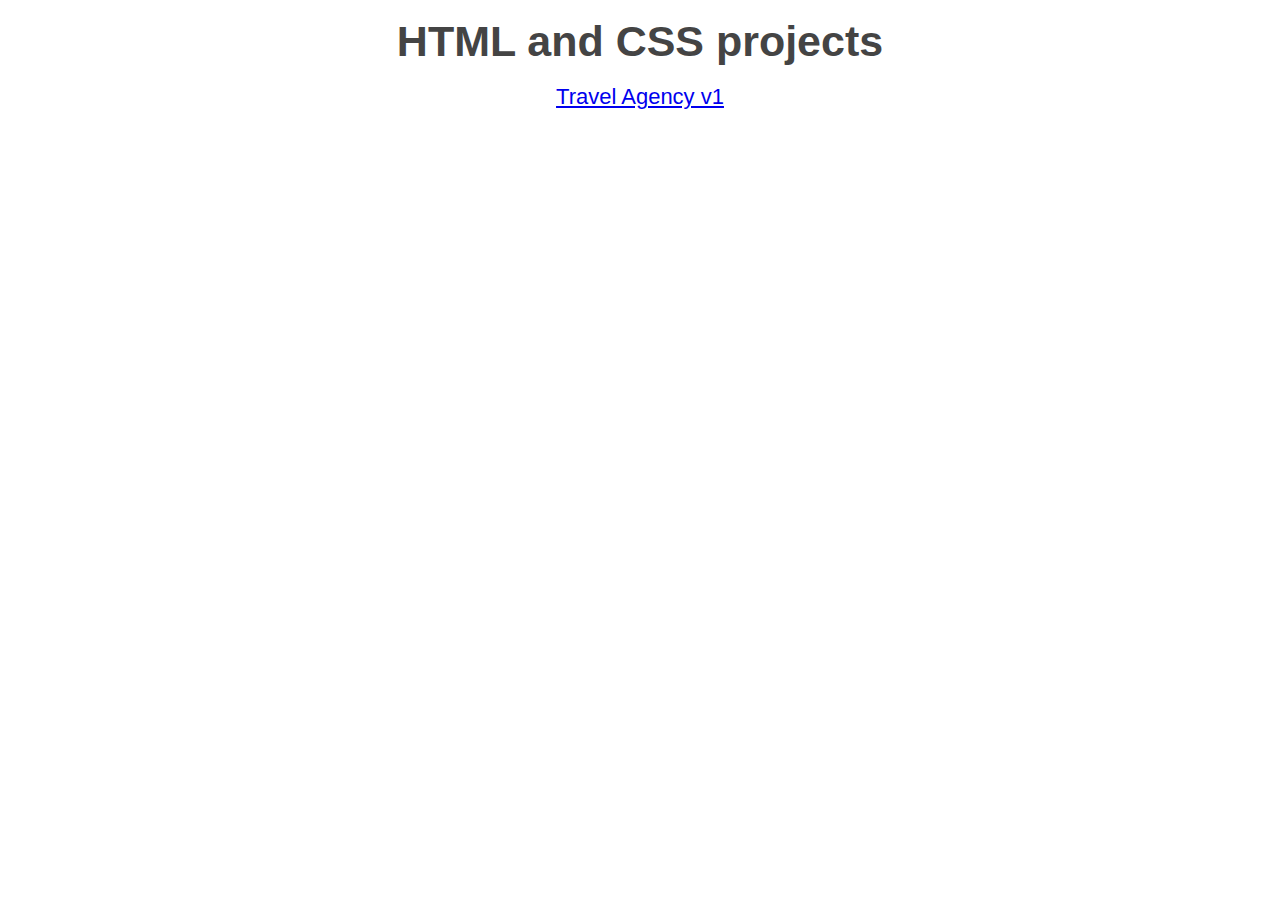
<file: index.html>
<!DOCTYPE html>
<html lang="fr">
  <head>
    <meta charset="UTF-8" />
    <meta http-equiv="X-UA-Compatible" content="IE=edge" />
    <meta name="viewport" content="width=device-width, initial-scale=1.0" />
    <link rel="stylesheet" href="/css/normalize.css" />
    <link rel="stylesheet" href="/css/styles.css" />
    <title>John Codeur Projects</title>
  </head>
  <body>
    <header class="header"></header>
    <main class="main">
      <h3>HTML and CSS projects</h3>
      <ul>
        <a href="/Projets_HTML_CSS/Travel_Agency-v1/index.html"
          >Travel Agency v1</a
        >
      </ul>
    </main>
    <footer class="footer"></footer>
  </body>
</html>
</file>
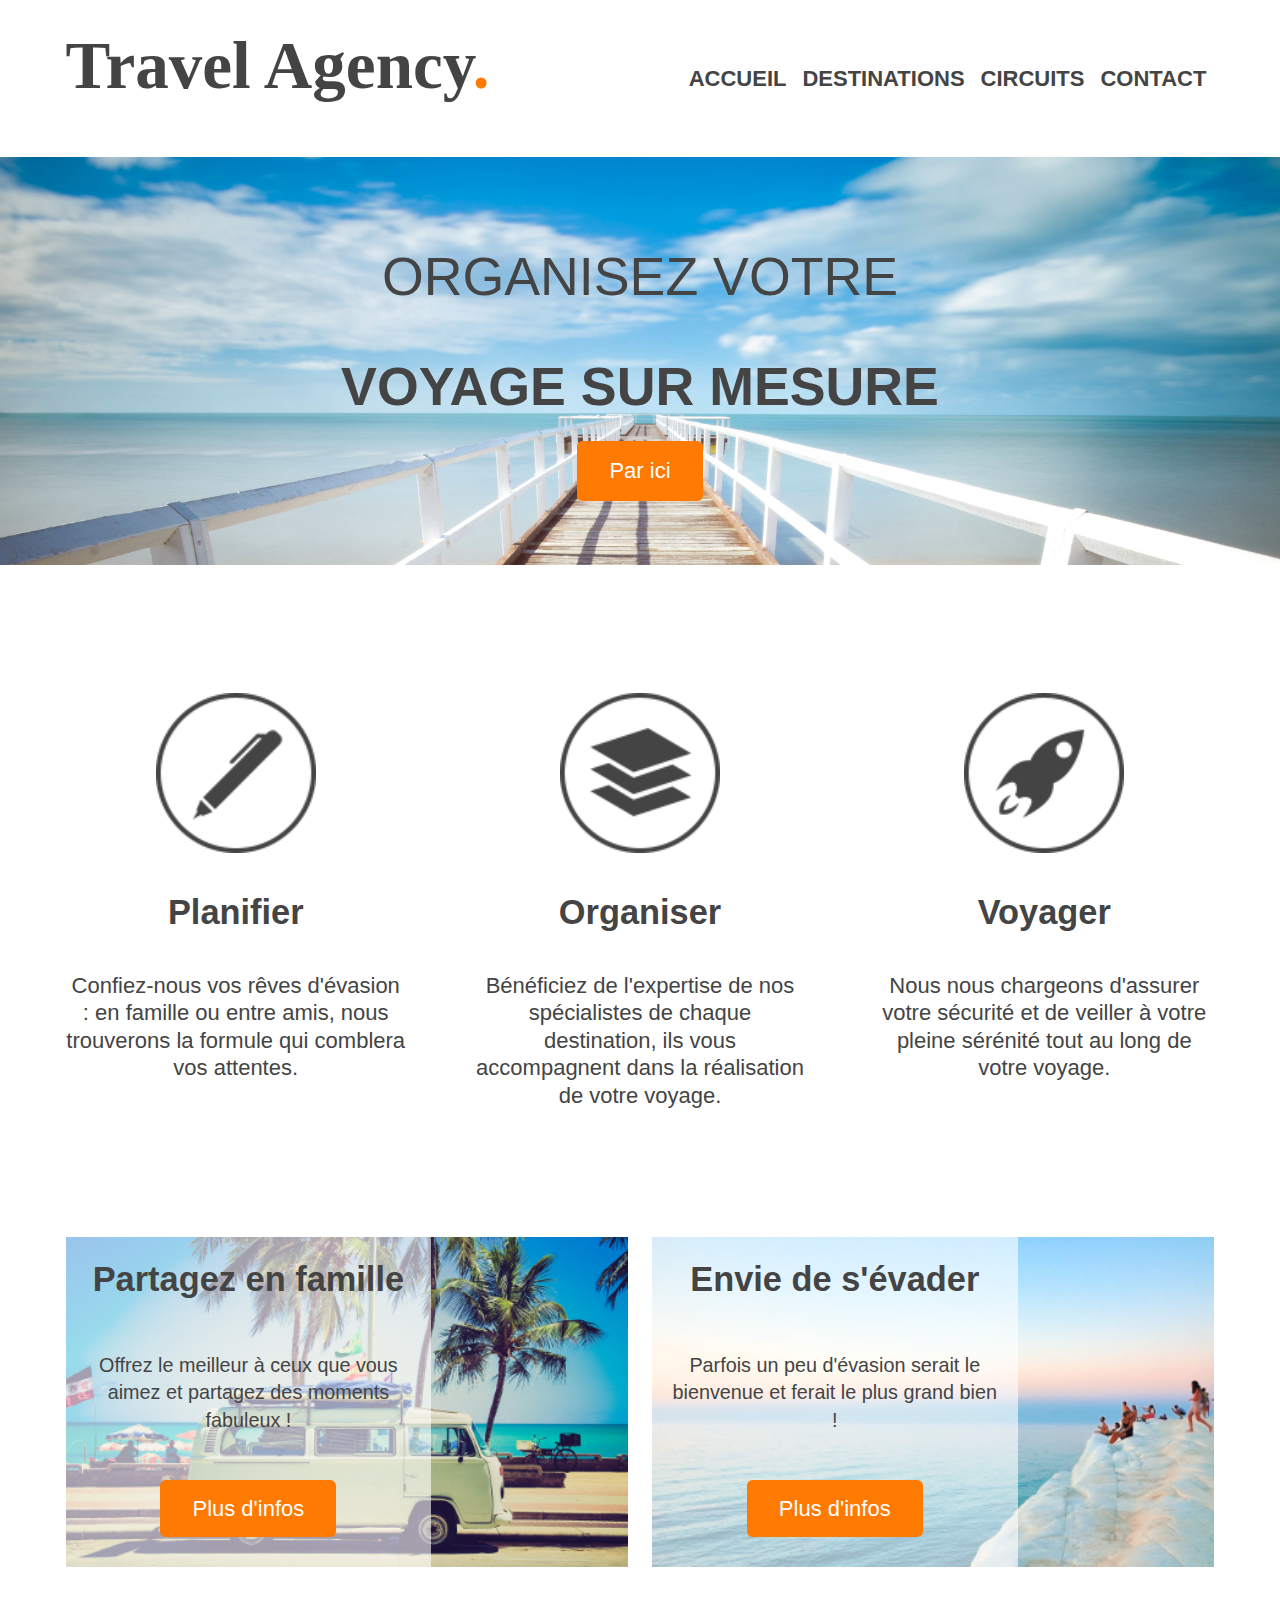
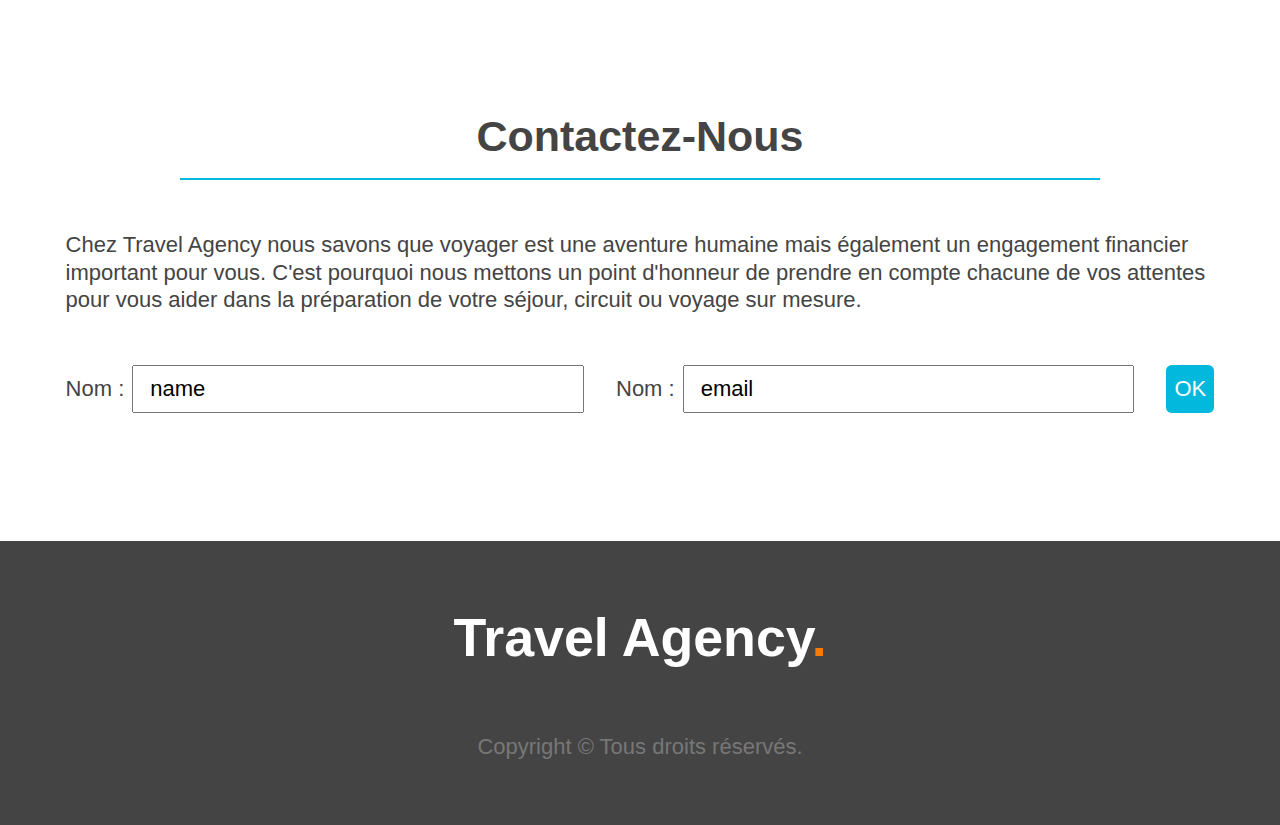
<file: Projets_HTML_CSS/Travel_Agency-v1/index.html>
<!DOCTYPE html>
<html lang="fr">
  <head>
    <meta charset="UTF-8" />
    <meta http-equiv="X-UA-Compatible" content="IE=edge" />
    <meta name="viewport" content="width=device-width, initial-scale=1.0" />
    <link rel="stylesheet" href="./css/normalize.css" />
    <link rel="stylesheet" href="./css/styles.css" />
    <title>Travel Agency</title>
  </head>
  <body>
    <header class="header">
      <div class="wrapper header__wrapper">
        <h1 class="site__title">
          Travel Agency<span class="site__title__point">.</span>
        </h1>
        <nav class="navigation header-navigation">
          <ul class="header-navigation__list">
            <li class="header-navigation__item">
              <a href="#" class="header-navigation__link">Accueil</a>
            </li>
            <li class="header-navigation__item">
              <a href="#" class="header-navigation__link">Destinations</a>
            </li>
            <li class="header-navigation__item">
              <a href="#" class="header-navigation__link">Circuits</a>
            </li>
            <li class="header-navigation__item">
              <a href="#" class="header-navigation__link">Contact</a>
            </li>
          </ul>
        </nav>
      </div>
    </header>
    <main class="main">
      <section class="section section-banner">
        <h2 class="banner__title">
          Organisez votre<br /><strong>voyage sur mesure</strong>
        </h2>
        <a href="#" class="button button__banner">Par ici</a>
      </section>
      <section class="section section-plans">
        <article class="plans__article">
          <img
            class="plans__icon"
            src="./images/steps-icon-1.png"
            alt="step-icon-1"
          />
          <h4 class="plans__article__title">Planifier</h4>
          <p class="plans__article_text">
            Confiez-nous vos rêves d'évasion : en famille ou entre amis, nous
            trouverons la formule qui comblera vos attentes.
          </p>
        </article>
        <article class="plans__article">
          <img
            class="plans__icon"
            src="./images/steps-icon-2.png"
            alt="step-icon-1"
          />
          <h4 class="plans__article__title">Organiser</h4>
          <p class="plans__article_text">
            Bénéficiez de l'expertise de nos spécialistes de chaque destination,
            ils vous accompagnent dans la réalisation de votre voyage.
          </p>
        </article>
        <article class="plans__article">
          <img
            class="plans__icon"
            src="./images/steps-icon-3.png"
            alt="step-icon-1"
          />
          <h4 class="plans__article__title">Voyager</h4>
          <p class="plans__article_text">
            Nous nous chargeons d'assurer votre sécurité et de veiller à votre
            pleine sérénité tout au long de votre voyage.
          </p>
        </article>
      </section>
      <section class="section section-circuits">
        <article article class="circuits__article">
          <img
            class="circuits__image"
            src="./images/article-image-1.jpg"
            alt="circuits-image-familly"
          />
          <div class="circuits__article__content">
            <h4 class="circuits__article__title">Partagez en famille</h4>
            <p class="circuits__article__text">
              Offrez le meilleur à ceux que vous aimez et partagez des moments
              fabuleux !
            </p>
            <button class="button button__circuits__article">
              Plus d'infos
            </button>
          </div>
        </article>
        <article class="circuits__article">
          <img
            class="circuits__image"
            src="./images/article-image-2.jpg"
            alt="circuits-image-familly"
          />
          <div class="circuits__article__content">
            <h4 class="circuits__article__title">Envie de s'évader</h4>
            <p class="circuits__article__text">
              Parfois un peu d'évasion serait le bienvenue et ferait le plus
              grand bien !
            </p>
            <button class="button button__circuits__article">
              Plus d'infos
            </button>
          </div>
        </article>
      </section>
      <section class="section section__contact">
        <h3 class="section__contact__title">Contactez-Nous</h3>
        <p>
          Chez Travel Agency nous savons que voyager est une aventure humaine
          mais également un engagement financier important pour vous. C'est
          pourquoi nous mettons un point d'honneur de prendre en compte chacune
          de vos attentes pour vous aider dans la préparation de votre séjour,
          circuit ou voyage sur mesure.
        </p>
        <form
          action="contact-form"
          id="contact-form"
          class="section__contact__form"
        >
          <div class="form__section__input">
            <label class="form__label" for="name">Nom : </label>
            <input
              class="form__input"
              type="text"
              id="name"
              value="name"
              placeholder="Votre nom"
            />
          </div>
          <div class="form__section__input">
            <label class="form__label" for="email">Nom : </label>
            <input
              class="form__input"
              type="email"
              id="email"
              value="email"
              placeholder="Votre e-mail"
            />
          </div>
          <button
            class="button button__form"
            type="submit"
            form="contact-form"
            value="Submit"
          >
            OK
          </button>
        </form>
      </section>
    </main>
    <footer class="footer">
      <div class="wrapper footer__wrapper">
        <h2 class="footer__title site__title">
          Travel Agency<span class="site__title__point">.</span>
        </h2>
        <p class="footer__copyright">Copyright © Tous droits réservés.</p>
      </div>
    </footer>
  </body>
</html>
</file>
<file: css/styles.css>
:root {
  --fluid-min-width: 480;
  --fluid-max-width: 1200;

  --fluid-screen: 100vw;
  --fluid-bp: calc(
    (var(--fluid-screen) - var(--fluid-min-width) / 16 * 1rem) /
      (var(--fluid-max-width) - var(--fluid-min-width))
  );
}

@media screen and (min-width: 1200px) {
  :root {
    --fluid-screen: calc(var(--fluid-max-width) * 1px);
  }
}

:root {
  --f--2-min: 10.24;
  --f--2-max: 14.08;
  --step--2: calc(
    ((var(--f--2-min) / 16) * 1rem) + (var(--f--2-max) - var(--f--2-min)) *
      var(--fluid-bp)
  );

  --f--1-min: 12.8;
  --f--1-max: 17.6;
  --step--1: calc(
    ((var(--f--1-min) / 16) * 1rem) + (var(--f--1-max) - var(--f--1-min)) *
      var(--fluid-bp)
  );

  --f-0-min: 16;
  --f-0-max: 22;
  --step-0: calc(
    ((var(--f-0-min) / 16) * 1rem) + (var(--f-0-max) - var(--f-0-min)) *
      var(--fluid-bp)
  );

  --f-1-min: 20;
  --f-1-max: 27.5;
  --step-1: calc(
    ((var(--f-1-min) / 16) * 1rem) + (var(--f-1-max) - var(--f-1-min)) *
      var(--fluid-bp)
  );

  --f-2-min: 25;
  --f-2-max: 34.38;
  --step-2: calc(
    ((var(--f-2-min) / 16) * 1rem) + (var(--f-2-max) - var(--f-2-min)) *
      var(--fluid-bp)
  );

  --f-3-min: 31.25;
  --f-3-max: 42.97;
  --step-3: calc(
    ((var(--f-3-min) / 16) * 1rem) + (var(--f-3-max) - var(--f-3-min)) *
      var(--fluid-bp)
  );

  --f-4-min: 39.06;
  --f-4-max: 53.71;
  --step-4: calc(
    ((var(--f-4-min) / 16) * 1rem) + (var(--f-4-max) - var(--f-4-min)) *
      var(--fluid-bp)
  );

  --f-5-min: 48.83;
  --f-5-max: 67.14;
  --step-5: calc(
    ((var(--f-5-min) / 16) * 1rem) + (var(--f-5-max) - var(--f-5-min)) *
      var(--fluid-bp)
  );
}

:root {
  --fluid-min-width: 480;
  --fluid-max-width: 1200;

  --fluid-screen: 100vw;
  --fluid-bp: calc(
    (var(--fluid-screen) - var(--fluid-min-width) / 16 * 1rem) /
      (var(--fluid-max-width) - var(--fluid-min-width))
  );
}

@media screen and (min-width: 1200px) {
  :root {
    --fluid-screen: calc(var(--fluid-max-width) * 1px);
  }
}

:root {
  --fc-3xs-min: (var(--fc-s-min) * 0.25);
  --fc-3xs-max: (var(--fc-s-max) * 0.25);

  --fc-2xs-min: (var(--fc-s-min) * 0.5);
  --fc-2xs-max: (var(--fc-s-max) * 0.5);

  --fc-xs-min: (var(--fc-s-min) * 0.75);
  --fc-xs-max: (var(--fc-s-max) * 0.75);

  --fc-s-min: (var(--f-0-min, 16) * 1.25);
  --fc-s-max: (var(--f-0-max, 22) * 1.25);

  --fc-m-min: (var(--fc-s-min) * 1.5);
  --fc-m-max: (var(--fc-s-max) * 1.5);

  --fc-l-min: (var(--fc-s-min) * 2);
  --fc-l-max: (var(--fc-s-max) * 2);

  --fc-xl-min: (var(--fc-s-min) * 3);
  --fc-xl-max: (var(--fc-s-max) * 3);

  --fc-2xl-min: (var(--fc-s-min) * 4);
  --fc-2xl-max: (var(--fc-s-max) * 4);

  --fc-3xl-min: (var(--fc-s-min) * 6);
  --fc-3xl-max: (var(--fc-s-max) * 6);

  /* T-shirt sizes */
  --space-3xs: calc(
    ((var(--fc-3xs-min) / 16) * 1rem) + (var(--fc-3xs-max) - var(--fc-3xs-min)) *
      var(--fluid-bp)
  );
  --space-2xs: calc(
    ((var(--fc-2xs-min) / 16) * 1rem) + (var(--fc-2xs-max) - var(--fc-2xs-min)) *
      var(--fluid-bp)
  );
  --space-xs: calc(
    ((var(--fc-xs-min) / 16) * 1rem) + (var(--fc-xs-max) - var(--fc-xs-min)) *
      var(--fluid-bp)
  );
  --space-s: calc(
    ((var(--fc-s-min) / 16) * 1rem) + (var(--fc-s-max) - var(--fc-s-min)) *
      var(--fluid-bp)
  );
  --space-m: calc(
    ((var(--fc-m-min) / 16) * 1rem) + (var(--fc-m-max) - var(--fc-m-min)) *
      var(--fluid-bp)
  );
  --space-l: calc(
    ((var(--fc-l-min) / 16) * 1rem) + (var(--fc-l-max) - var(--fc-l-min)) *
      var(--fluid-bp)
  );
  --space-xl: calc(
    ((var(--fc-xl-min) / 16) * 1rem) + (var(--fc-xl-max) - var(--fc-xl-min)) *
      var(--fluid-bp)
  );
  --space-2xl: calc(
    ((var(--fc-2xl-min) / 16) * 1rem) + (var(--fc-2xl-max) - var(--fc-2xl-min)) *
      var(--fluid-bp)
  );
  --space-3xl: calc(
    ((var(--fc-3xl-min) / 16) * 1rem) + (var(--fc-3xl-max) - var(--fc-3xl-min)) *
      var(--fluid-bp)
  );
}

*,
::before,
::after {
  box-sizing: border-box;
  margin: 0;
  padding: 0;
}

html,
body {
  margin: 0;
  overflow-x: hidden;
}

body {
  font-family: Arial, sans-serif;
  font-size: calc(var(--step-0));
  vertical-align: baseline;
  color: #444;
  line-height: var(--space-s);
}

h1 {
  font-family: 'Crete Round', serif;
  font-size: calc(var(--step-5));
  line-height: var(--space-3xl);
}

h2 {
  font-size: calc(var(--step-4));
  line-height: var(--space-2xl);
}

h3 {
  font-size: calc(var(--step-3));
  line-height: var(--space-xl);
}

h4 {
  font-size: calc(var(--step-2));
  line-height: var(--space-l);
}

h5 {
  font-size: calc(var(--step-1));
  line-height: var(--space-m);
}

header,
main,
nav,
section,
footer,
article {
  display: flex;
  justify-content: center;
}

main {
  flex-flow: column wrap;
  width: 100%;
  align-items: center;
}
</file>
<file: Projets_HTML_CSS/Travel_Agency-v1/css/styles.css>
:root {
  --fluid-min-width: 480;
  --fluid-max-width: 1200;

  --fluid-screen: 100vw;
  --fluid-bp: calc(
    (var(--fluid-screen) - var(--fluid-min-width) / 16 * 1rem) /
      (var(--fluid-max-width) - var(--fluid-min-width))
  );
}

@media screen and (min-width: 1200px) {
  :root {
    --fluid-screen: calc(var(--fluid-max-width) * 1px);
  }
}

:root {
  --f--2-min: 10.24;
  --f--2-max: 14.08;
  --step--2: calc(
    ((var(--f--2-min) / 16) * 1rem) + (var(--f--2-max) - var(--f--2-min)) *
      var(--fluid-bp)
  );

  --f--1-min: 12.8;
  --f--1-max: 17.6;
  --step--1: calc(
    ((var(--f--1-min) / 16) * 1rem) + (var(--f--1-max) - var(--f--1-min)) *
      var(--fluid-bp)
  );

  --f-0-min: 16;
  --f-0-max: 22;
  --step-0: calc(
    ((var(--f-0-min) / 16) * 1rem) + (var(--f-0-max) - var(--f-0-min)) *
      var(--fluid-bp)
  );

  --f-1-min: 20;
  --f-1-max: 27.5;
  --step-1: calc(
    ((var(--f-1-min) / 16) * 1rem) + (var(--f-1-max) - var(--f-1-min)) *
      var(--fluid-bp)
  );

  --f-2-min: 25;
  --f-2-max: 34.38;
  --step-2: calc(
    ((var(--f-2-min) / 16) * 1rem) + (var(--f-2-max) - var(--f-2-min)) *
      var(--fluid-bp)
  );

  --f-3-min: 31.25;
  --f-3-max: 42.97;
  --step-3: calc(
    ((var(--f-3-min) / 16) * 1rem) + (var(--f-3-max) - var(--f-3-min)) *
      var(--fluid-bp)
  );

  --f-4-min: 39.06;
  --f-4-max: 53.71;
  --step-4: calc(
    ((var(--f-4-min) / 16) * 1rem) + (var(--f-4-max) - var(--f-4-min)) *
      var(--fluid-bp)
  );

  --f-5-min: 48.83;
  --f-5-max: 67.14;
  --step-5: calc(
    ((var(--f-5-min) / 16) * 1rem) + (var(--f-5-max) - var(--f-5-min)) *
      var(--fluid-bp)
  );
}

:root {
  --fluid-min-width: 480;
  --fluid-max-width: 1200;

  --fluid-screen: 100vw;
  --fluid-bp: calc(
    (var(--fluid-screen) - var(--fluid-min-width) / 16 * 1rem) /
      (var(--fluid-max-width) - var(--fluid-min-width))
  );
}

@media screen and (min-width: 1200px) {
  :root {
    --fluid-screen: calc(var(--fluid-max-width) * 1px);
  }
}

:root {
  --fc-3xs-min: (var(--fc-s-min) * 0.25);
  --fc-3xs-max: (var(--fc-s-max) * 0.25);

  --fc-2xs-min: (var(--fc-s-min) * 0.5);
  --fc-2xs-max: (var(--fc-s-max) * 0.5);

  --fc-xs-min: (var(--fc-s-min) * 0.75);
  --fc-xs-max: (var(--fc-s-max) * 0.75);

  --fc-s-min: (var(--f-0-min, 16) * 1.25);
  --fc-s-max: (var(--f-0-max, 22) * 1.25);

  --fc-m-min: (var(--fc-s-min) * 1.5);
  --fc-m-max: (var(--fc-s-max) * 1.5);

  --fc-l-min: (var(--fc-s-min) * 2);
  --fc-l-max: (var(--fc-s-max) * 2);

  --fc-xl-min: (var(--fc-s-min) * 3);
  --fc-xl-max: (var(--fc-s-max) * 3);

  --fc-2xl-min: (var(--fc-s-min) * 4);
  --fc-2xl-max: (var(--fc-s-max) * 4);

  --fc-3xl-min: (var(--fc-s-min) * 6);
  --fc-3xl-max: (var(--fc-s-max) * 6);

  /* T-shirt sizes */
  --space-3xs: calc(
    ((var(--fc-3xs-min) / 16) * 1rem) + (var(--fc-3xs-max) - var(--fc-3xs-min)) *
      var(--fluid-bp)
  );
  --space-2xs: calc(
    ((var(--fc-2xs-min) / 16) * 1rem) + (var(--fc-2xs-max) - var(--fc-2xs-min)) *
      var(--fluid-bp)
  );
  --space-xs: calc(
    ((var(--fc-xs-min) / 16) * 1rem) + (var(--fc-xs-max) - var(--fc-xs-min)) *
      var(--fluid-bp)
  );
  --space-s: calc(
    ((var(--fc-s-min) / 16) * 1rem) + (var(--fc-s-max) - var(--fc-s-min)) *
      var(--fluid-bp)
  );
  --space-m: calc(
    ((var(--fc-m-min) / 16) * 1rem) + (var(--fc-m-max) - var(--fc-m-min)) *
      var(--fluid-bp)
  );
  --space-l: calc(
    ((var(--fc-l-min) / 16) * 1rem) + (var(--fc-l-max) - var(--fc-l-min)) *
      var(--fluid-bp)
  );
  --space-xl: calc(
    ((var(--fc-xl-min) / 16) * 1rem) + (var(--fc-xl-max) - var(--fc-xl-min)) *
      var(--fluid-bp)
  );
  --space-2xl: calc(
    ((var(--fc-2xl-min) / 16) * 1rem) + (var(--fc-2xl-max) - var(--fc-2xl-min)) *
      var(--fluid-bp)
  );
  --space-3xl: calc(
    ((var(--fc-3xl-min) / 16) * 1rem) + (var(--fc-3xl-max) - var(--fc-3xl-min)) *
      var(--fluid-bp)
  );
}

*,
::before,
::after {
  box-sizing: border-box;
  margin: 0;
  padding: 0;
}

html,
body {
  margin: 0;
  overflow-x: hidden;
}

body {
  font-family: Arial, sans-serif;
  font-size: calc(var(--step-0));
  vertical-align: baseline;
  color: #444;
  line-height: var(--space-s);
}

h1 {
  font-family: 'Crete Round', serif;
  font-size: calc(var(--step-5));
  line-height: var(--space-3xl);
}

h2 {
  font-size: calc(var(--step-4));
  line-height: var(--space-2xl);
}

h3 {
  font-size: calc(var(--step-3));
  line-height: var(--space-xl);
}

h4 {
  font-size: calc(var(--step-2));
  line-height: var(--space-l);
}

h5 {
  font-size: calc(var(--step-1));
  line-height: var(--space-m);
}

.site__title {
  text-align: center;
  line-height: 1.2;
  margin: 0 0 2vw 0;
}

.site__title__point {
  color: #ff7a00;
}

strong {
  font-weight: bolder;
}

a {
  text-decoration: none;
}

.button {
  background-color: transparent;
  border: none;
  border-radius: 0.35rem;
  padding: 1rem;
}

header,
main,
nav,
section,
footer,
article {
  display: flex;
  justify-content: center;
}

main {
  flex-flow: column wrap;
  width: 100%;
  align-items: center;
}

.section,
.wrapper {
  display: flex;
  max-width: 75rem;
  width: 100%;
  padding: 5vw;
}

.header__wrapper {
  flex-flow: column wrap;
  align-items: center;
  justify-content: space-between;
  padding: 5vw;
}

.header-navigation {
  flex-flow: column wrap;
  align-self: stretch;
}

.header-navigation__list,
.footer-navigation-list {
  list-style: none;
  display: flex;
  flex-flow: column wrap;
  align-items: stretch;
}

.header-navigation__item {
  display: flex;
  text-align: center;
}

.header-navigation__link {
  padding: 1rem;
  flex-grow: 1;
  color: #444;
  text-decoration: none;
  text-transform: uppercase;
  font-weight: bold;
}

.section-banner {
  background-image: url('../images/main.jpg');
  background-position: center;
  background-size: cover;
  background-repeat: no-repeat;
  max-width: 100%;
  min-height: 25rem;
  flex-flow: column wrap;
  align-items: center;
  justify-content: space-around;
  margin-bottom: 5vw;
}

.banner__title {
  text-transform: uppercase;
  font-weight: normal;
  text-align: center;
}

.button__banner,
.button__circuits__article {
  background-color: #ff7a00;
  padding: 1rem 2rem;
  color: #fff;
}

.button__banner:hover,
.button__circuits__article:hover {
  background-color: #02b8dd;
}

.section-plans {
  display: grid;
  grid-gap: 5rem;
}

.plans__article {
  display: grid;
  justify-items: center;
  grid-gap: 2rem;
  align-self: start;
}

.plans__icon {
  width: 80%;
  max-width: 10rem;
}

.plans__article_text {
  text-align: center;
}

.section-circuits {
  display: grid;
  grid-gap: 1.5rem;
  justify-content: stretch;
}

.circuits__article {
  display: grid;
  width: 100%;
  position: relative;
  justify-content: stretch;
}

.circuits__image {
  width: 100%;
}

.circuits__article__content {
  display: grid;
  grid-gap: 1rem;
  position: relative;
  bottom: 0;
  left: 0;
  justify-items: center;
  width: 100%;
  align-items: center;
  background: rgba(255, 255, 255, 0.6);
  z-index: 10;
  padding: 0 1rem 1rem;
  text-align: center;
}

.section__contact {
  flex-flow: column wrap;
  align-items: center;
}

.section__contact__title {
  width: 80%;
  text-align: center;
  border-bottom: 2px solid #02b8dd;
  margin-bottom: 4vw;
}

.section__contact__form {
  margin-top: 4vw;
  display: flex;
  flex-flow: column wrap;
  width: 100%;
  margin-bottom: 5vw;
}

.form__section__input {
  display: flex;
  flex-flow: column wrap;
  margin-bottom: 1.5rem;
}

.form__input {
  height: 3rem;
  padding: 01rem;
}

.button__form {
  display: flex;
  align-self: center;
  background-color: #02b8dd;
  padding: 0;
  width: 3rem;
  height: 3rem;
  align-items: center;
  justify-content: center;
  color: #fff;
}

.footer {
  background-color: #444;
}
.footer__wrapper {
  flex-flow: column wrap;
  align-items: center;
}
.footer__title {
  color: #fff;
  margin-bottom: 5vw;
}
.footer__copyright {
  color: #777;
}
@media all and (min-width: 35rem) {
  .section,
  .wrapper {
    padding: 5vw 2vw;
  }

  .header__wrapper {
    padding: 2vw;
  }

  .header-navigation__list,
  .footer-navigation-list {
    flex-flow: row wrap;
    align-self: center;
  }

  .section-plans {
    grid-template-columns: 1fr 1fr 1fr 1fr;
    grid-template-rows: 1fr 1fr;
    grid-gap: 10vw 5vw;
  }

  .plans__article:first-child {
    grid-area: 1/3/1/1;
  }
  .plans__article:nth-child(2) {
    grid-area: 1/3/1/5;
  }

  .plans__article:last-child {
    grid-area: 2/4/2/2;
  }

  .circuits__article__content {
    display: grid;
    grid-gap: 1rem;
    position: absolute;
    top: 0;
    left: 0;
    bottom: 0;
    justify-items: center;
    width: 40%;
    align-items: center;
    background: rgba(255, 255, 255, 0.6);
    z-index: 10;
    padding: 0 1rem 1rem;
  }
}

@media all and (min-width: 52rem) {
  .header__wrapper {
    align-items: center;
  }

  .header-navigation__list,
  .footer-navigation-list {
    flex-flow: row wrap;
  }

  .header-navigation__item {
    display: flex;
  }

  .header-navigation__link {
    display: flex;
    align-items: center;
  }

  .section-plans {
    grid-template-columns: 1fr 1fr 1fr;
    grid-template-rows: 1fr;
  }

  .plans__article:first-child {
    grid-area: 1/1/1/2;
  }
  .plans__article:nth-child(2) {
    grid-area: 1/2/1/3;
  }

  .plans__article:last-child {
    grid-area: 1/3/1/4;
  }

  .section-circuits {
    grid-template-columns: 1fr 1fr;
  }

  .circuits__article__content {
    display: grid;
    grid-gap: 1rem;
    position: absolute;
    bottom: 0;
    top: 0%;
    justify-items: center;
    width: 65%;
    text-align: center;
  }

  .circuits__article__title {
    line-height: var(--space-m);
  }

  .circuits__article__text {
    font-size: 70%;
  }

  .button__circuits__article {
    padding: 0.5rem 1rem;
    font-size: 70%;
  }

  .section__contact__form {
    flex-flow: row wrap;
  }

  .form__section__input {
    flex-flow: row wrap;
    flex: auto;
    margin-right: 2rem;
    margin-bottom: 0;
    align-items: center;
  }

  .form__label {
    margin-right: 0.5rem;
  }

  .form__input {
    flex: auto;
  }
}

@media all and (min-width: 65rem) {
  .header__wrapper {
    flex-flow: row wrap;
  }

  .header__title {
    margin-bottom: 0;
  }

  .header-navigation {
    flex-flow: row wrap;
  }

  .header-navigation__list,
  .footer-navigation-list {
    flex-flow: row wrap;
    align-self: stretch;
  }

  .header-navigation__link {
    padding: 0 0.5rem;
  }

  .banner__wrapper {
    min-height: 45rem;
  }

  .circuits__article__content {
    font-size: 100%;
  }

  .circuits__article__text {
    font-size: 90%;
  }

  .circuits__article__title {
    line-height: var(--space-l);
  }

  .button__circuits__article {
    padding: 1rem 2rem;
    font-size: 100%;
  }
}
</file>
